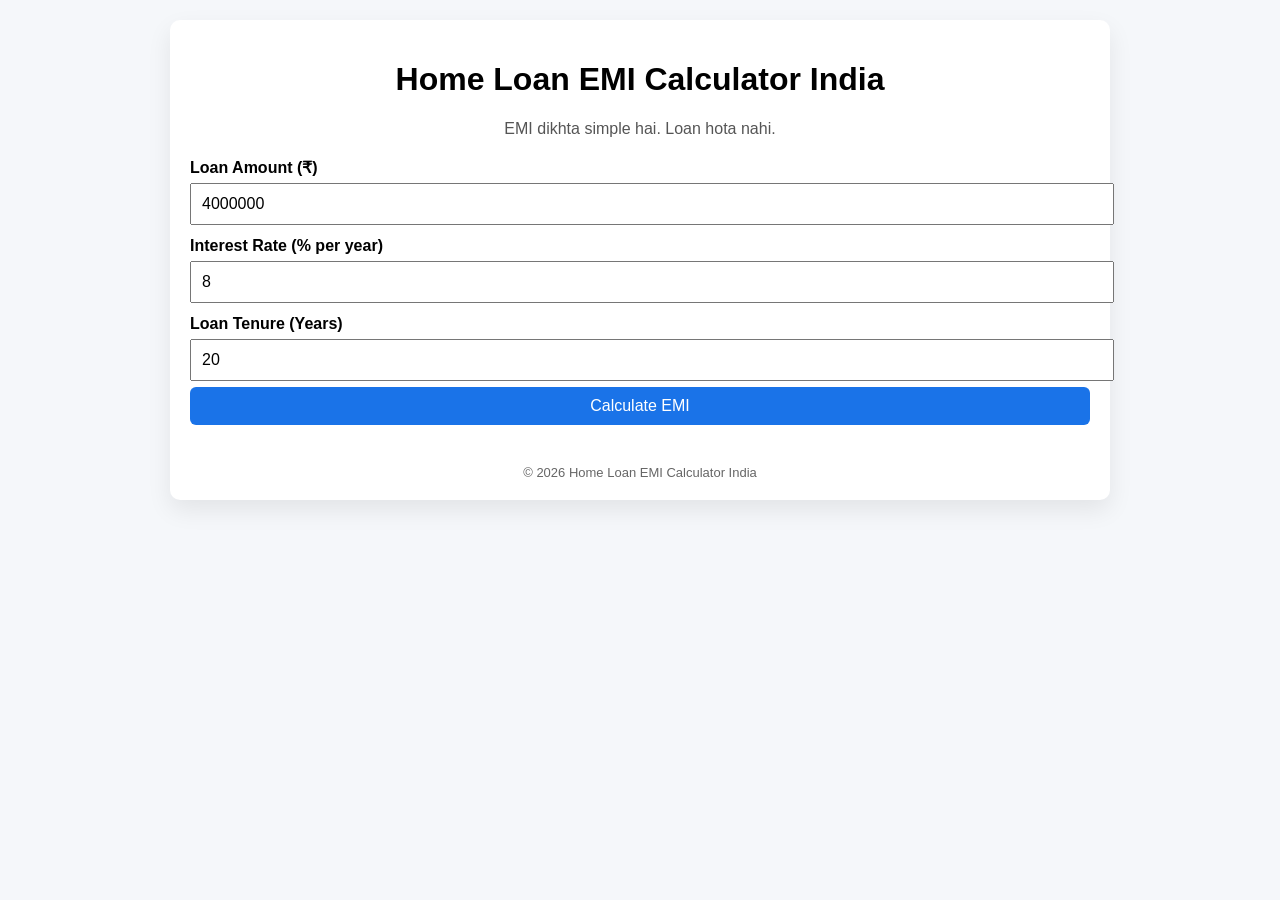
<file: index.html>
<!DOCTYPE html>
<html lang="en">
<head>
  <meta charset="UTF-8" />
  <meta name="viewport" content="width=device-width, initial-scale=1.0" />

  <!-- SEO -->
  <title>Home Loan EMI Calculator India | Real Loan Cost & Decision Report</title>

  <meta name="description" content="
  Free Home Loan EMI Calculator India.
  Calculate EMI, total interest, inflation impact
  and see the full financial picture before taking a loan.
  ">

  <meta name="keywords" content="
  home loan emi calculator,
  emi calculator india,
  housing loan interest calculator,
  home loan decision report,
  real loan cost india
  ">

  <style>
    body{
      font-family: Arial, sans-serif;
      background:#f5f7fa;
      margin:0;
      padding:20px;
    }
    .container{
      max-width:900px;
      margin:auto;
      background:#fff;
      padding:20px;
      border-radius:10px;
      box-shadow:0 10px 25px rgba(0,0,0,.08);
    }
    h1{text-align:center}
    .subtitle{text-align:center;color:#555;margin-bottom:20px}

    label{font-weight:bold;margin-top:12px;display:block}
    input,button{
      width:100%;
      padding:10px;
      margin-top:6px;
      font-size:16px;
    }
    button{
      background:#1a73e8;
      color:#fff;
      border:none;
      border-radius:6px;
      cursor:pointer;
    }

    .hero{display:flex;gap:15px;margin-top:20px}
    .card{
      flex:1;
      background:#f8fafc;
      padding:15px;
      border-radius:8px;
      text-align:center;
    }
    .value{font-size:26px;font-weight:bold}

    .section{
      margin-top:30px;
      background:#f8fafc;
      padding:20px;
      border-radius:10px;
    }

    .highlight{
      font-size:18px;
      font-weight:bold;
      color:#0f9d58;
    }

    .cta{
      background:#2e7d32;
      color:#fff;
      text-align:center;
      padding:14px;
      border-radius:8px;
      margin-top:20px;
      cursor:pointer;
      font-size:18px;
    }

    .pricing{
      border:2px dashed #2e7d32;
      padding:20px;
      margin-top:20px;
      border-radius:10px;
      text-align:center;
    }

    footer{
      text-align:center;
      margin-top:40px;
      font-size:13px;
      color:#666;
    }
  </style>
</head>

<body>
<div class="container">

  <!-- HEADER -->
  <h1>Home Loan EMI Calculator India</h1>
  <p class="subtitle">
    EMI dikhta simple hai. Loan hota nahi.
  </p>

  <!-- INPUTS -->
  <label>Loan Amount (₹)</label>
  <input id="amount" type="number" value="4000000">

  <label>Interest Rate (% per year)</label>
  <input id="rate" type="number" value="8">

  <label>Loan Tenure (Years)</label>
  <input id="tenure" type="number" value="20">

  <button onclick="calculateEMI()">Calculate EMI</button>

  <!-- RESULTS -->
  <div class="hero" id="result" style="display:none">
    <div class="card">
      <h4>Monthly EMI</h4>
      <div class="value" id="emiVal"></div>
    </div>
    <div class="card">
      <h4>Total Interest</h4>
      <div class="value" id="intVal"></div>
    </div>
    <div class="card">
      <h4>Total Payment</h4>
      <div class="value" id="totalVal"></div>
    </div>
  </div>

  <!-- INSIGHT -->
  <div class="section" id="insight" style="display:none">
    <h3>🧠 Smart Loan Insight</h3>
    <p>
      Zyadatar log EMI dekh kar loan le lete hain.  
      Smart log interest + time ka real cost samajhte hain.
    </p>
    <p class="highlight" id="inflationText"></p>
  </div>

  <!-- CTA -->
  <div class="cta" onclick="showPricing()" id="downloadBtn" style="display:none">
    See My Full Loan Reality
  </div>

  <!-- PRICING -->
  <div class="pricing" id="pricingBox" style="display:none">
    <h3>📄 Loan Decision Report (PDF)</h3>

    <ul style="text-align:left">
      <li>✔ Complete amortization schedule</li>
      <li>✔ Total interest & time cost explained</li>
      <li>✔ Prepayment & common mistakes</li>
      <li>✔ Decision-ready clarity</li>
    </ul>

    <h2 id="priceText"></h2>

    <div class="cta">Unlock Full Loan Report</div>

    <p style="font-size:13px;margin-top:8px">
      One-time payment • No subscription
    </p>

    <p class="highlight">
      Calculator free hai.  
      Galti mehngi hoti hai.  
      Is loan ka poora picture yahan milega.
    </p>
  </div>

  <footer>
    © 2026 Home Loan EMI Calculator India
  </footer>

</div>

<script>
function calculateEMI(){
  const P = +amount.value;
  const r = +rate.value/12/100;
  const n = +tenure.value*12;

  const EMI = P*r*Math.pow(1+r,n)/(Math.pow(1+r,n)-1);
  const TOTAL = EMI*n;
  const INTEREST = TOTAL-P;

  result.style.display="flex";
  insight.style.display="block";
  downloadBtn.style.display="block";

  emiVal.innerText="₹"+EMI.toFixed(0);
  intVal.innerText="₹"+INTEREST.toFixed(0);
  totalVal.innerText="₹"+TOTAL.toFixed(0);

  const future = (EMI/Math.pow(1.06,10)).toFixed(0);
  inflationText.innerText =
    `Aaj ki EMI ₹${EMI.toFixed(0)}  
     10 saal baad approx ₹${future} jaisi feel hogi (inflation ke baad).`;

  window.loanAmount=P;
}

function showPricing(){
  pricingBox.style.display="block";

  if(loanAmount < 2000000){
    priceText.innerText="Unlock Full Report — ₹49";
  }else if(loanAmount < 5000000){
    priceText.innerText="Unlock Full Report — ₹99";
  }else{
    priceText.innerText="Unlock Full Report — ₹149";
  }
}
</script>

</body>
</html>
</file>
